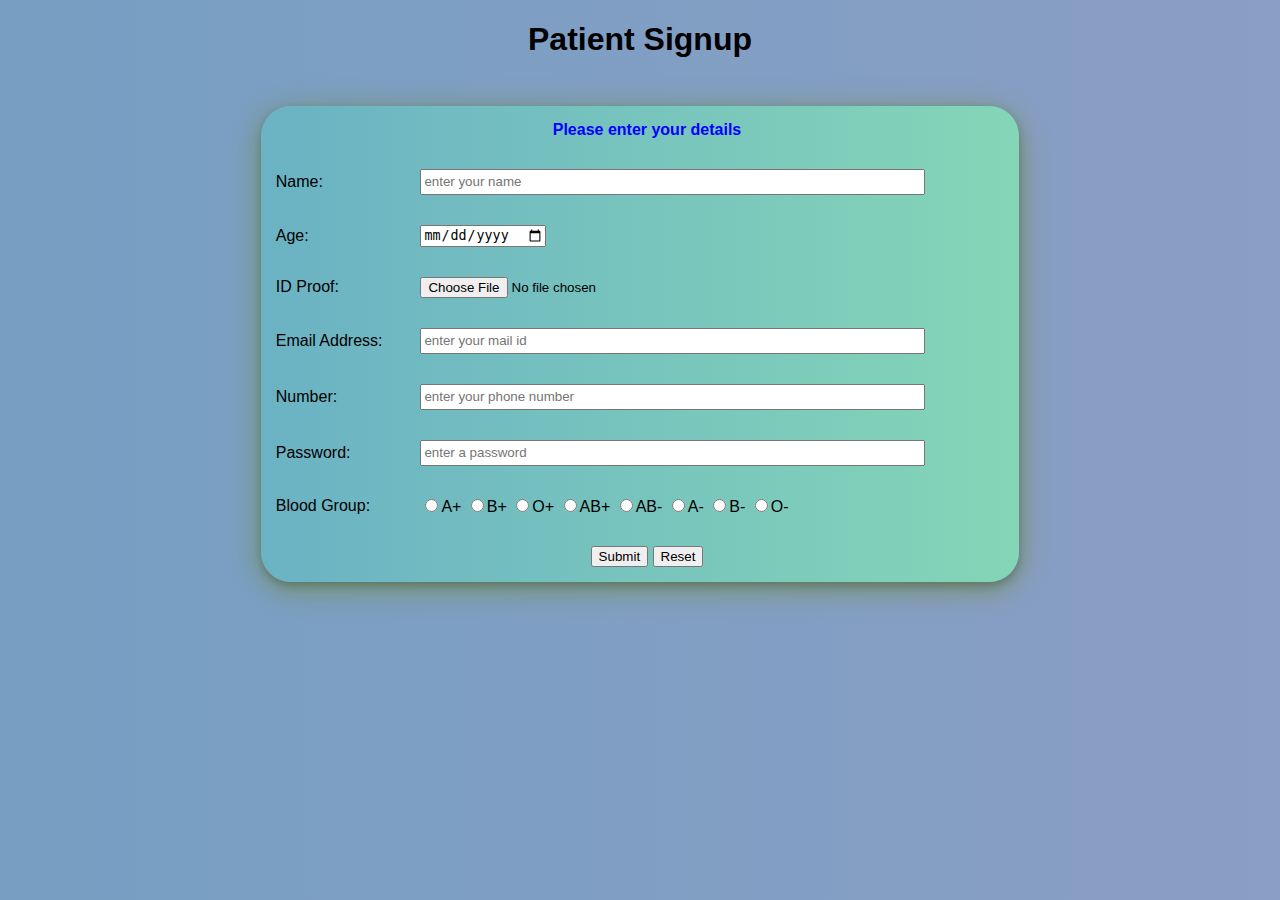
<file: pSignup.html>
<!DOCTYPE html>
<html>
<!-- none of the below have javascript validation done. -->

<head>
    <title>Patient Form</title>

    <style>
        table,
        tr,
        td,
        th {

            border: 2px rgb(90, 85, 163);
            border-collapse: collapse;
            /* adds a little bit of space */

            /* doesn't make a difference, since we are overriding table below. */
            margin-left: auto;
            /* trying to center align*/
            margin-right: auto;
            height: 100%;

            /* adding some space with element.*/
            padding-top: 15px;
            padding-left: 15px;
            padding-bottom: 15px;
        }

        th {
            text-align: center;
            color: blue;
            /*setting the color of heading to blue */
        }

        table {
            margin-top: -15%;
            /* brings the entire box up for alignment. */
            margin-left: 20%;
            margin-right: 37%;

            border-radius: 30px;
            /* adds a corner radius of 30px. */
            /*adding a box shadow, lime color */
            box-shadow: 0 4px 8px 0 rgba(0, 0, 0, 0.2), 0 6px 30px 0 rgba(116, 145, 93);
            width: 60%;
            /* setting the size of the box. */

            text-align: left;
            /* aligns the text center. */
            background-image: linear-gradient(to right, #6bb2c4, rgb(132, 214, 183));

            font-family: Verdana, Geneva, Tahoma, sans-serif;
            /* font we are using */
            color: black;
            /*color of font, no need to mention. Since it is by default black. */
        }

        h1 {
            font-family: 'Lucida Sans', 'Lucida Sans Regular', 'Lucida Grande', 'Lucida Sans Unicode', Geneva, Verdana, sans-serif;
            text-align: center;
            /*patient singup */
        }

        body {
            background-image: linear-gradient(to right, #769fc2, rgb(139, 158, 197));
        }
    </style>

</head>

<body>
    <form method="POST" action="p_signup.php" enctype="multipart/form-data">
        <!--  The ENCTYPE attribute of <form> tag specifies the method of encoding for the form data. 
            It is specifically used when file uploading is required in HTML form. 
            It sends the form data to server in multiple parts because of large size of file.-->
        <h1>Patient Signup</h1>
        <table>
            <tr>
                <th colspan="2">Please enter your details</th>
            </tr>

            <tr>
                <td><label for="pname">Name:</label></td>
                <td><input id="pname" type="text" name="pname" placeholder="enter your name" required size="60%"
                        style="line-height: 20px;"></td>
                <!-- required size is the size of the textbox and line height is for for the height of the textbox.-->
            </tr>
            <br>
            <br>

            <tr>
                <td><label for="page">Age:</label></td>
                <td><input id="page" type="date" name="page" placeholder="enter your age" required
                        style="margin-right: 50%;"></td>
                <!-- adding a margin for aligning it, if not it will be aligned in center.-->
            </tr>
            <br>
            <br>

            <tr>
                <td><label for="pid">ID Proof:</label> </td>
                <td><input id="pid" type="file" name="pid" required style="margin-right: 30%;"></td>
            </tr>
            <br>
            <br>

            <tr>
                <td><label for="pemail"> Email Address:</label></td>
                <td><input id="pemail" type="email" name="pemail" placeholder="enter your mail id" required size="60%"
                        style="line-height: 20px;"></td>
            </tr>
            <br>
            <br>

            <tr>
                <td><label for="pnum">Number:</label></td>
                <td><input id="pnum" type="text" name="pnum" placeholder="enter your phone number" required size="60%"
                        style="line-height: 20px;"></td>
            </tr>
            <br>
            <br>


            <tr>
                <td><label for="ppassword">Password:</label></td>
                <td><input id="ppassword" type="password" name="ppassword" placeholder="enter a password" required
                        size="60%" style="line-height: 20px;"></td>
            </tr>
            <br>
            <br>

            <tr>
                <td>
                    <label for="pblood">Blood Group: </label>
                </td>
                <td>
                    <input id="pblood" type="radio" name="pblood" value="A+">A+
                    <input id="pblood" type="radio" name="pblood" value="B+">B+
                    <input id="pblood" type="radio" name="pblood" value="O+">O+
                    <input id="pblood" type="radio" name="pblood" value="AB+">AB+
                    <input id="pblood" type="radio" name="pblood" value="AB-">AB-
                    <input id="pblood" type="radio" name="pblood" value="A-">A-
                    <input id="pblood" type="radio" name="pblood" value="B-">B-
                    <input id="pblood" type="radio" name="pblood" value="O-">O-
                </td>
            </tr>

            <tr>
                <td colspan="2" style="text-align:center">
                    <input type="submit" name="submit" value="Submit">
                    <input type="reset">
                </td>
            </tr>
        </table>
    </form>
</body>

</html>
</file>
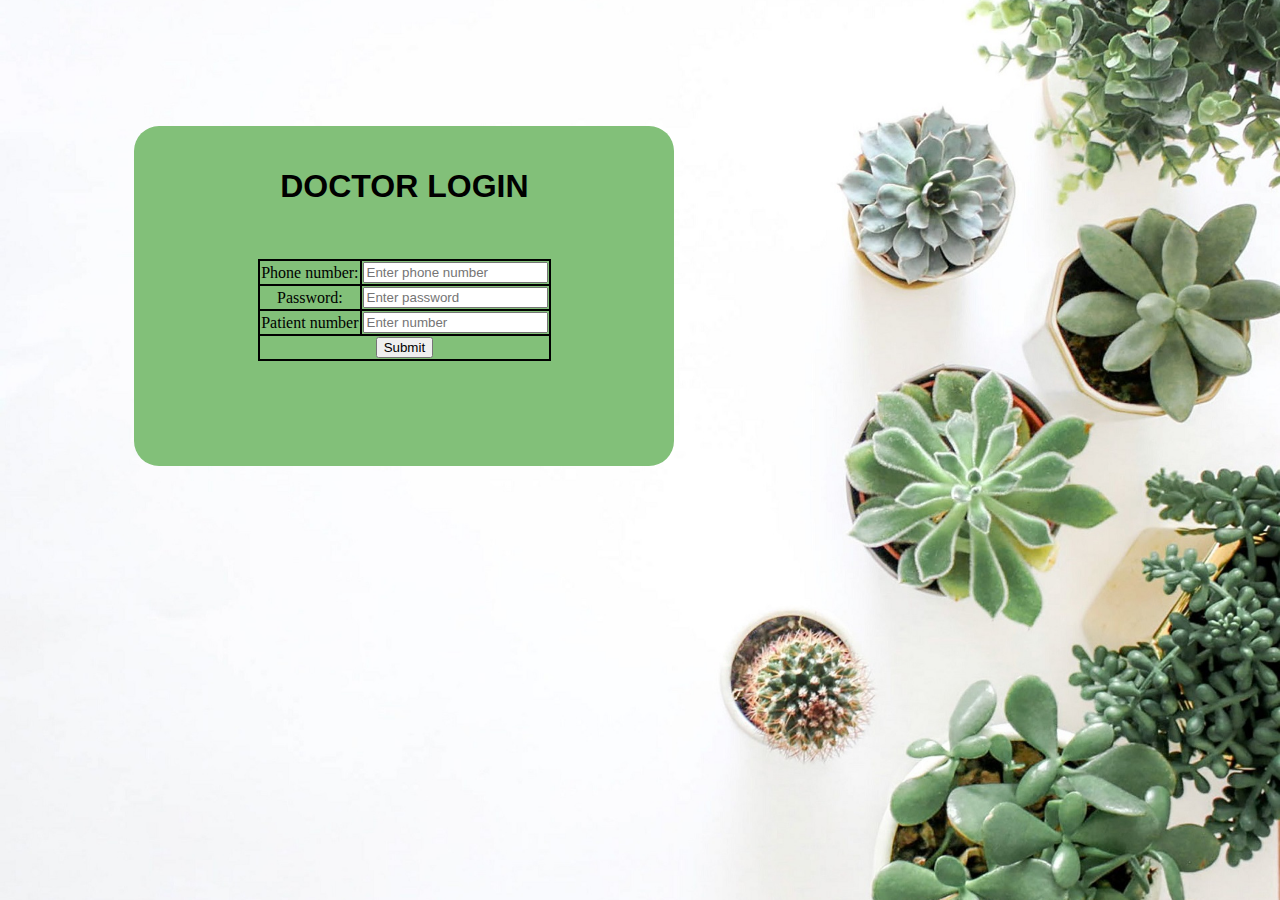
<file: Documentation/dLogin.html>
<!DOCTYPE html>
<html>
    <head>
        <title>Doctor Login</title>
        <style>
             table,tr,td{
                border: 2px double black;
                border-collapse: collapse;
                margin-left: auto;
                margin-right:auto; 
                margin-top: -15%;
                
            }
    
            
        h1{
                text-align: center;
                color:black;
                font-family: 'Lucida Sans', 'Lucida Sans Regular', 'Lucida Grande', 'Lucida Sans Unicode', Geneva, Verdana, sans-serif;
    
        }
        .align{
                text-align: center;
        }
        div{
            border-radius: 25px;
            background: rgb(130, 192, 121);;
            padding: 20px;
            width: 500px;
            height: 300px;
            text-align: center;
            margin-right: 30%;
            margin-top: 10%;
            margin-left: 10%;
        }
        body{ 
            background: url(Minimalistic_cheddi.jpg) no-repeat center center fixed; 
            -webkit-background-size: cover;
            -moz-background-size: cover;
            -o-background-size: cover;
            background-size: cover;
        }
        </style>                   
    </head>
    <body>
        <form method="POST" action="d_login.php">
       <div class="loginpg">
            <h1 style="text-align:center">DOCTOR LOGIN</h1>
            <table>
                <tr>
                    <td><label for="dnum">Phone number: </label></td>
                    <td><input type="number" id="dnum" name="dnum" placeholder="Enter phone number"></td>
                    <br>
                    <br>
                </tr>
                <tr>
                    <td><label for="dpwd">Password: </label></td>
                    <td><input type="password" id="dpwd" name="dpwd" placeholder="Enter password"></td>
                    <br>
                    <br>
                </tr>
                <tr>
                    <td><label for="pnum">Patient number </label></td>
                    <td><input type="number" id="pnum" name="pnum" placeholder="Enter number"></td>
                    <br>
                    <br>
                </tr>
                
                <tr>
                    <td colspan="2" class="align">
                        <input type="submit" name="submit" value="Submit" required>
                    </td>
                </tr>
        </div>
        </body>
    </form>
    </body>
</html>
</file>
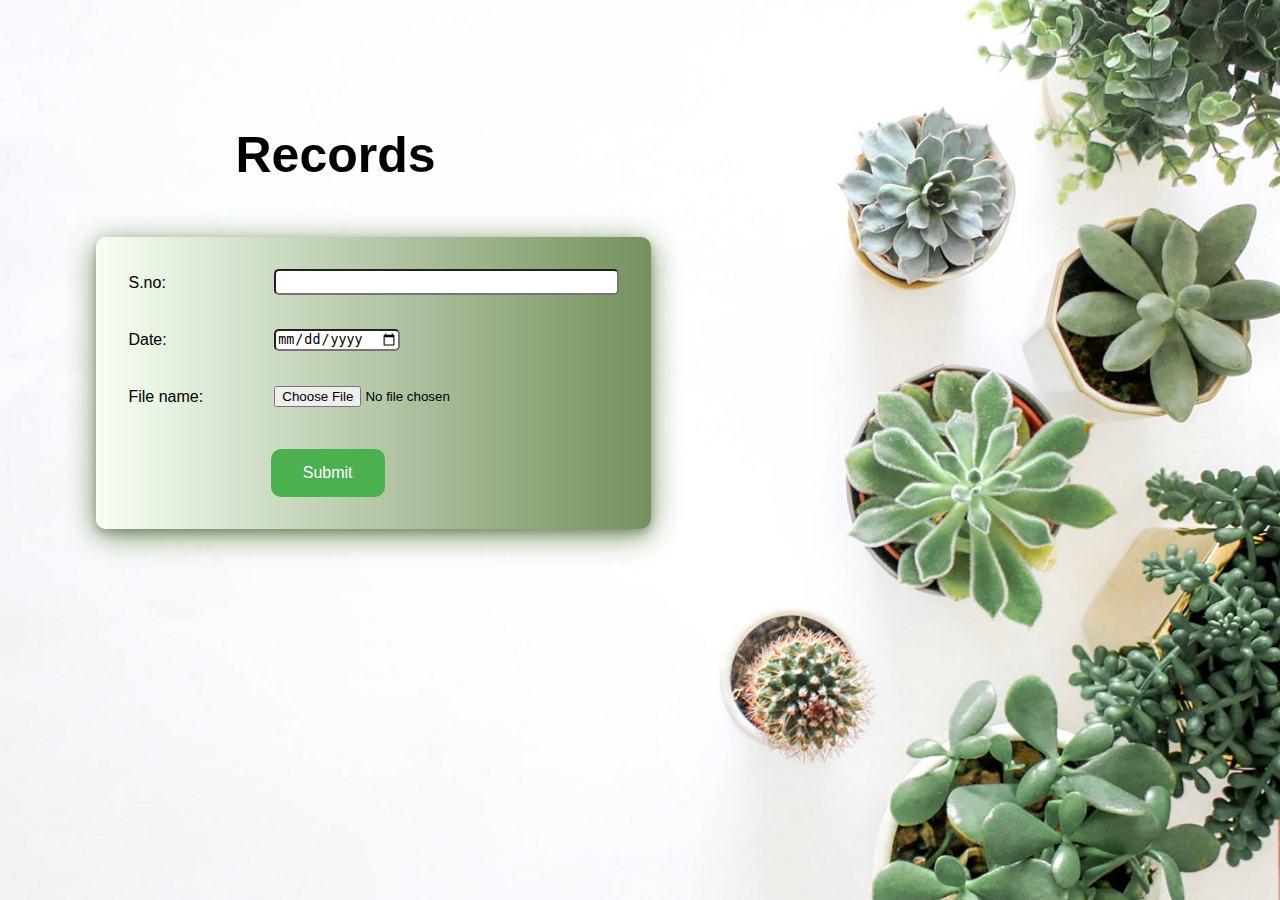
<file: Documentation/dupload.html>
<html>
    <head>
        <title>
            Upload A file
        </title>

        <style>

        .align{
                text-align: center;
                
        }
        h1{
            font-family: 'Lucida Sans', 'Lucida Sans Regular', 'Lucida Grande', 'Lucida Sans Unicode', Geneva, Verdana, sans-serif;
            
        }
        </style>
    </head>
    <link rel='stylesheet' type='text/css' href='table.css' />
    <form method="POST" action="d_upload.php" enctype="multipart/form-data">
        <div >
            <h1 id="rec">Records</h1>
            <table id="upload">
                
                <tr>
                 <td><label for="sno">S.no:</label></td>
                 <td><input type="text" name="sno" id="sno" size="40%" style="line-height: 20px; border-radius: 5px;"></td>   
                </tr>
                <br>
                <br>
    
                <tr>
                    <td><label for="date">Date:</label></td>
                    <td><input type="date" name="date" id="date" style="border-radius: 5px;">  </td> 
                </tr>
                <br>
                <br>
    
                <tr>
                    <td><label for="file">File name:</label></td>
                    <td><input type="file" name="file" id="file"></td>
                </tr>
                <br>
                <br>
                <tr colspan="2" class="align">
                    <td><input type="submit" name="submit" value="Submit" class="button" style="margin-left: 125%"></td>
                </tr>
               
                
            </table>
        </div>
    </form>
    <body>
        
    </body>


</html>
</file>
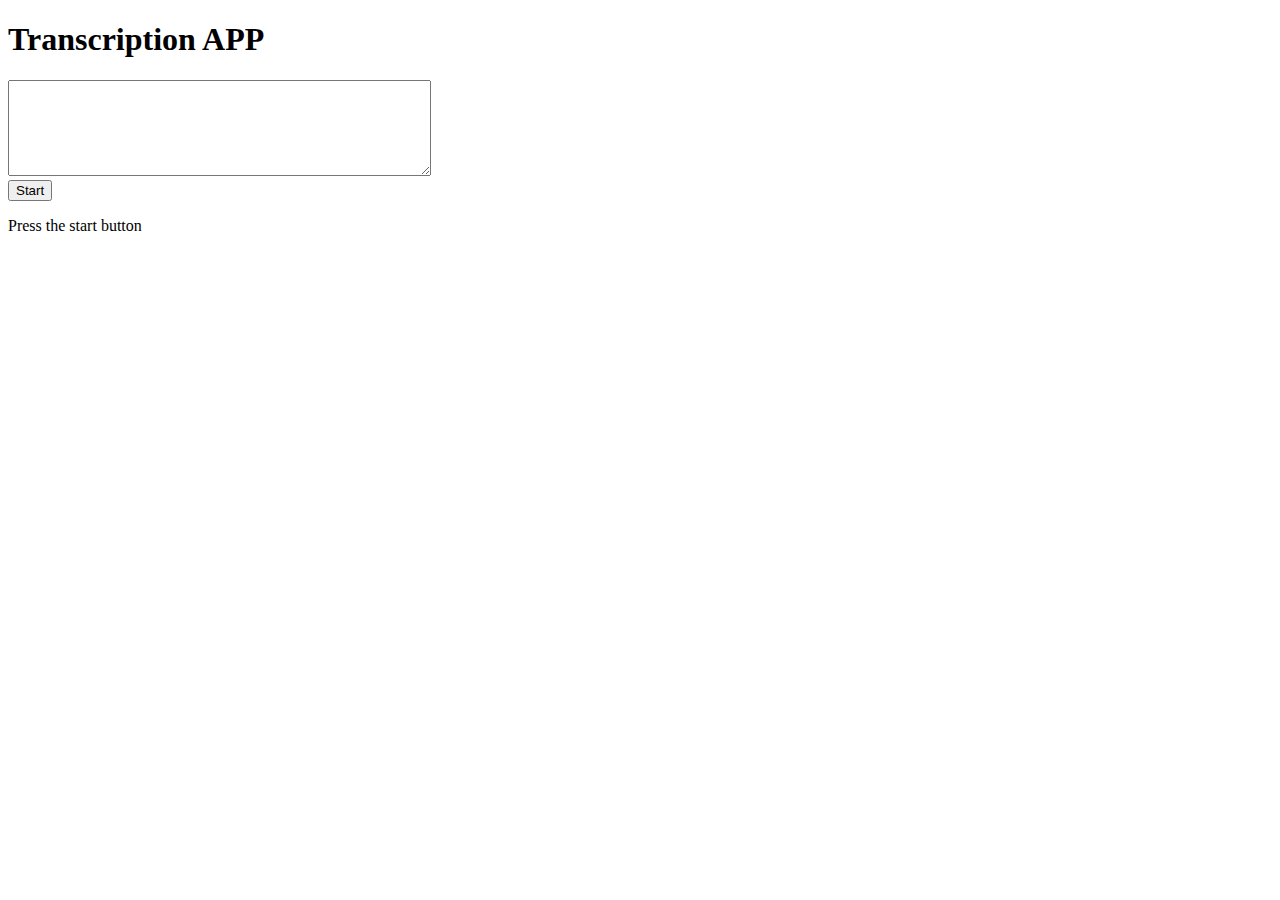
<file: Documentation/page.html>
<!DOCTYPE html>
<html lang="en">
    <head>
        <title>Speech Recognition</title>
        <meta name="viewport" content="width=device-width, initial-scale=1.0">
        
    </head>

    <body>
        <div>
            <h1>Transcription APP</h1>
            <textarea id="textbox" rows="6" cols="50" ></textarea><br>
            <button id="start-btn ">Start</button>
            <p id="ins"> Press the start button</p>
        </div>
    </body>
    <script src="https://ajax.googleapis.com/ajax/libs/jquery/3.5.1/jquery.min.js"></script>
        <script src="transcript.js"></script>
</html>
</file>
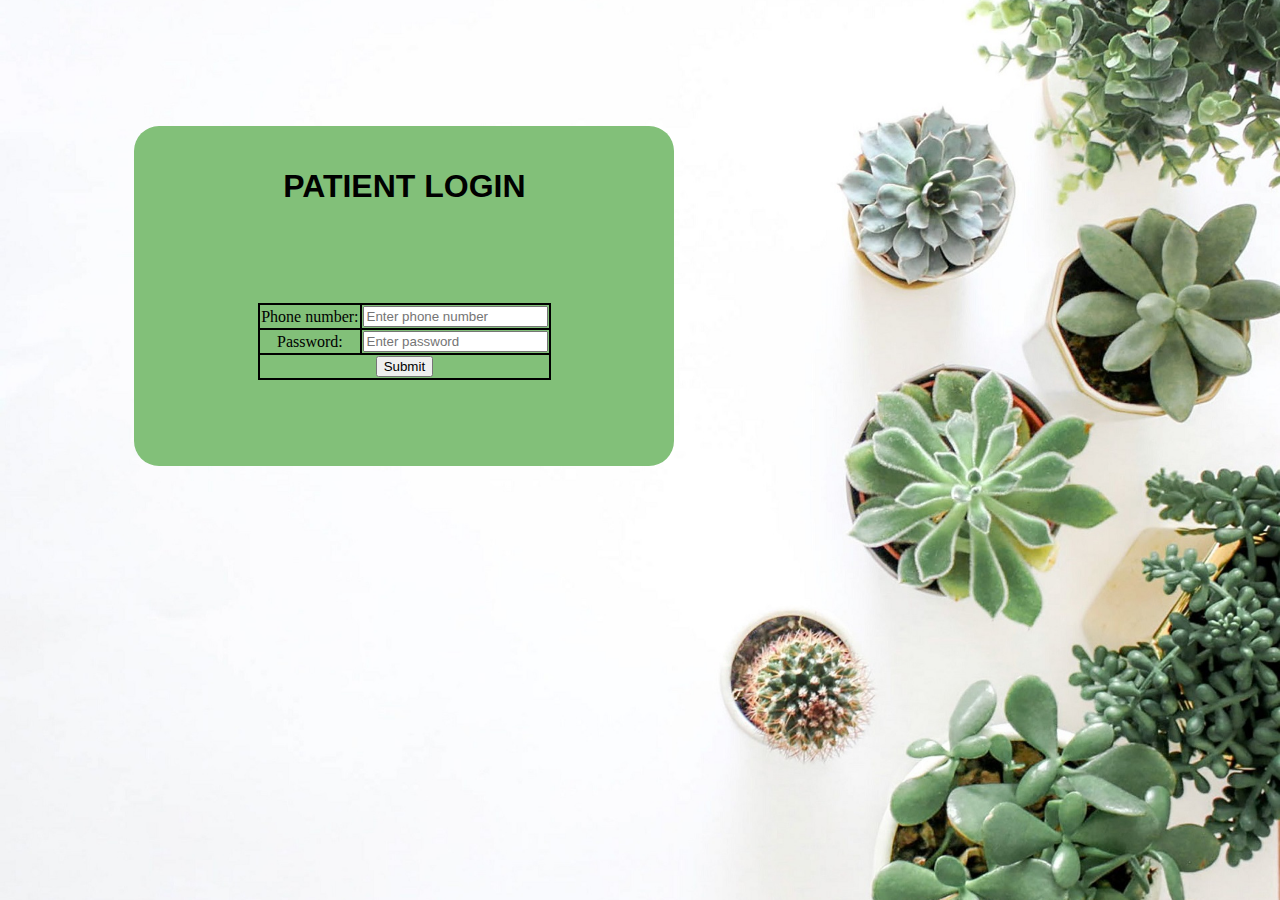
<file: Documentation/plogin.html>
<!DOCTYPE html>
<html>
    <head>
        <title>Patient Login</title>
        <style>
             table,tr,td{
                border: 2px double black;
                border-collapse: collapse;
                margin-left: auto;
                margin-right:auto; 
                margin-top: 1%;
                
            }
    
            
        h1{
                text-align: center;
                color:black;
                font-family: 'Lucida Sans', 'Lucida Sans Regular', 'Lucida Grande', 'Lucida Sans Unicode', Geneva, Verdana, sans-serif;
    
        }
        .align{
                text-align: center;
        }
        div{
            border-radius: 25px;
            background: rgb(130, 192, 121);;
            padding: 20px;
            width: 500px;
            height: 300px;
            text-align: center;
            margin-right: 30%;
            margin-top: 10%;
            margin-left: 10%;
        }
        body{ 
            background: url(Minimalistic_cheddi.jpg) no-repeat center center fixed; 
            -webkit-background-size: cover;
            -moz-background-size: cover;
            -o-background-size: cover;
            background-size: cover;
        }
        </style>
    </head>
    <body>
        <form method="POST" action="p_login.php">
       <div class="loginpg">
            <h1 style="text-align:center">PATIENT LOGIN</h1>
            <table>
                <tr>
                    <td><label for="pnum">Phone number: </label></td>
                    <td><input type="text" id="pnum" name="pnum" placeholder="Enter phone number"></td>
                    <br>
                    <br>
                </tr>
                <tr>
                    <td><label for="ppassword">Password: </label></td>
                    <td><input type="password" id="ppassword" name="ppassword" placeholder="Enter password"></td>
                    <br>
                    <br>
                </tr>
                <tr>
                    <td colspan="2" class="align">
                        <input type="submit" name="submit" value="Submit" required>
                    </td>
                </tr>
        </div>
        </body>
    </form>
    </body>
</html>
</file>
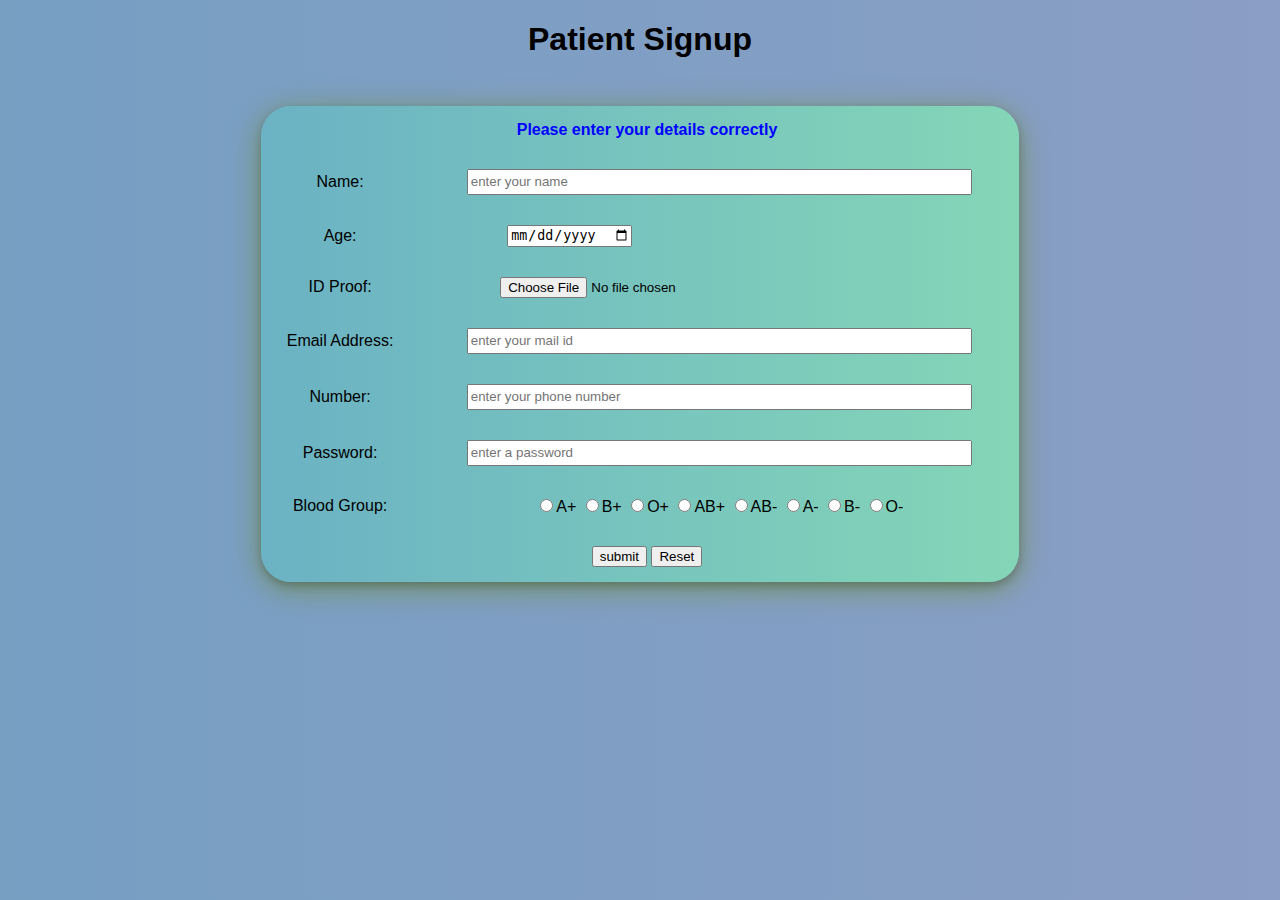
<file: Documentation/pSignup.html>
<!DOCTYPE html>
<html>
    <head>
        <title>Patient Form</title>

        <style>

            table,tr,td,th{
               
                border-collapse: collapse;
                margin-left: auto;
                margin-right:auto; 
                height: 100%;
                padding-top: 15px;
                padding-left: 15px;
                padding-bottom: 15px;
                
               

            }
          
            th{
                text-align: center;
                color: blue;
            }
           
            table{
            margin-top: -15%;
            margin-left: 20%;
            margin-right: 37%;
            
            border-radius: 30px;
            box-shadow: 0 4px 8px 0 rgba(0,0,0,0.2), 0 6px 30px 0 rgba(116,145,93);
            width: 60%;
            align-items: centre;
            text-align: center;
            background-image:linear-gradient(to right,#6bb2c4,rgb(132, 214, 183));
            font-family:Verdana, Geneva, Tahoma, sans-serif ;
            color: black;
            }
           
            h1{
                font-family: 'Lucida Sans', 'Lucida Sans Regular', 'Lucida Grande', 'Lucida Sans Unicode', Geneva, Verdana, sans-serif;
                text-align: center;          
            }
            body{
                background-image: linear-gradient(to right,#769fc2,rgb(139, 158, 197));
        
            }

            
        </style>

    </head>

    <body>
        
        <form method="POST" action="p_signup.php" enctype="multipart/form-data">
            <h1>Patient Signup</h1>
            <table>
                <tr><th colspan="2">Please enter your details correctly</th></tr>
                
                <tr>
                    <td><label for="pname">Name:</label></td>
                    <td><input id="pname" type="text" name="pname" placeholder="enter your name" required size="60%" style="line-height: 20px;"></td>
                </tr>
                <br>
                <br>
                
                <tr>
                    <td><label for="page">Age:</label></td>
                    <td><input id="page" type="date" name="page" placeholder="enter your age" required style="margin-right: 50%;"></td>
                </tr>
                <br>
                <br>
                
                <tr>
                    <td><label for="pid">ID Proof:</label> </td>
                    <td><input id="pid" type="file" name="pid" required style="margin-right: 31%;"></td>
                </tr>
                <br>
                <br>
                
                <tr>
                    <td><label for="pemail"> Email Address:</label></td>
                    <td><input id="pemail" type="email" name="pemail" placeholder="enter your mail id" required size="60%" style="line-height: 20px;"></td>
                </tr>
                <br>
                <br>
                
                <tr>
                    <td><label for="pnum">Number:</label></td>
                    <td><input id="pnum" type="text" name="pnum" placeholder="enter your phone number" required size="60%" style="line-height: 20px;"></td>
                </tr>
                <br>
                <br>
                
                
                <tr>
                    <td><label for="ppassword">Password:</label></td>
                    <td><input id="ppassword" type="password" name="ppassword" placeholder="enter a password" required size="60%" style="line-height: 20px;"></td>
                </tr>
                <br>
                <br>
                
                <tr>
                    <td>
                        <label for="pblood">Blood Group: </label>
                    </td>
                    <td>
                        <input id="pblood" type="radio" name="pblood" value="A+">A+
                        <input id="pblood" type="radio" name="pblood" value="B+">B+
                        <input id="pblood" type="radio" name="pblood" value ="O+">O+
                        <input id="pblood" type="radio" name="pblood" value="AB+">AB+
                        <input id="pblood" type="radio" name="pblood" value ="AB-">AB-
                        <input id="pblood" type="radio" name="pblood" value ="A-">A-
                        <input id="pblood" type="radio" name="pblood" value ="B-">B-
                        <input id="pblood" type="radio" name="pblood" value ="O-">O-
                    </td>
                </tr>

                <tr>
                    <td colspan="2">
                        <input type="submit" name="submit" value="submit">
                        <input type="reset"> 
                    </td>
                </tr>
            </table>
        </form>
    </body>
</html>
</file>
<file: Documentation/table.css>
table, th, td, tr {
    border: none;
    line-height: 25px;
    align-items: center;
    padding: 5px;
    
padding-top: 15px;
    padding-bottom: 15px;
    padding-left: 15px;
    padding-right: 15px;

}
table {
    margin-left: auto;
    margin-right: 37%;
    margin-top: 10%;
    border-radius: 10px;
    box-shadow: 0 4px 8px 0 rgba(0,0,0,0.2), 0 6px 30px 0 rgba(116,145,93);
    width: 60%;
    align-items: center;
    text-align: center;
    background-image:linear-gradient(to right,#F7FFF4,rgb(116,145,93));
    font-family:Verdana, Geneva, Tahoma, sans-serif ;
    color: black;
}

body{
    
    background: url(Minimalistic_cheddi.jpg) no-repeat center center fixed; 
    -webkit-background-size: cover;
    -moz-background-size: cover;
    -o-background-size: cover;
    background-size: cover; 
}

.button {
    margin-left: 30%;
    margin-right: 25%;
    margin-top: 7%;
    background-color: #4CAF50; 
    border: none;
    border-radius: 10px;
    color: white;
    padding: 15px 32px;
    text-align: center;
    text-decoration: none;
    display: inline-block;
    font-size: 16px;
  }
  .button:hover {
    background-color: #5dd861; /* Green */
    color: white;
  }

#upload {
    margin-left: 7%;
    margin-right: 37%;
    margin-top: -7%;
    border-radius: 10px;
    box-shadow: 0 4px 8px 0 rgba(0,0,0,0.2), 0 6px 30px 0 rgba(116,145,93);
    width: 40%;
    align-items: left;
    text-align: left;
    background-image:linear-gradient(to right,#F7FFF4,rgb(116,145,93));
    font-family:Verdana, Geneva, Tahoma, sans-serif ;
    color: black;
    padding-top: 15px;
    padding-bottom: 15px;
    padding-left: 15px;
    padding-right: 15px;
}
#rec
{
    margin-left: 18%;
    margin-top: 10%;
    font-size: 50px;
}
</file>
